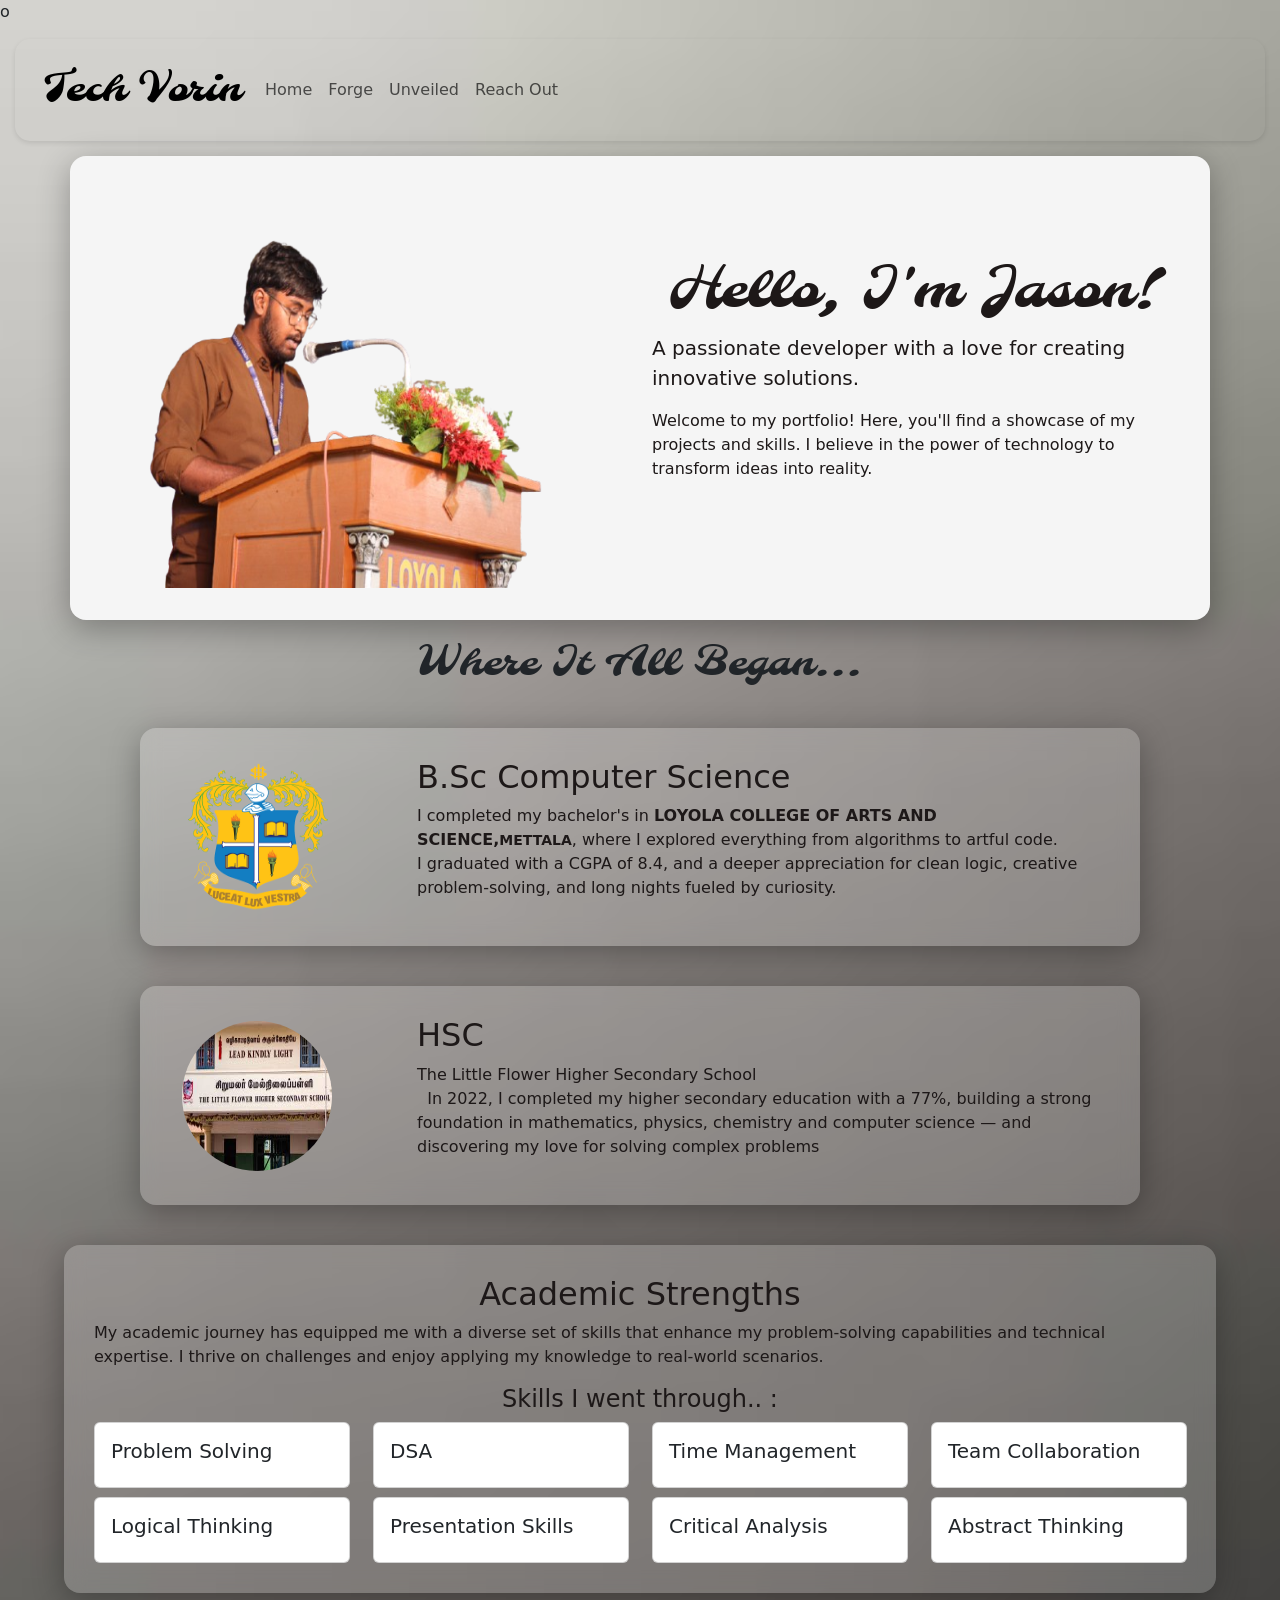
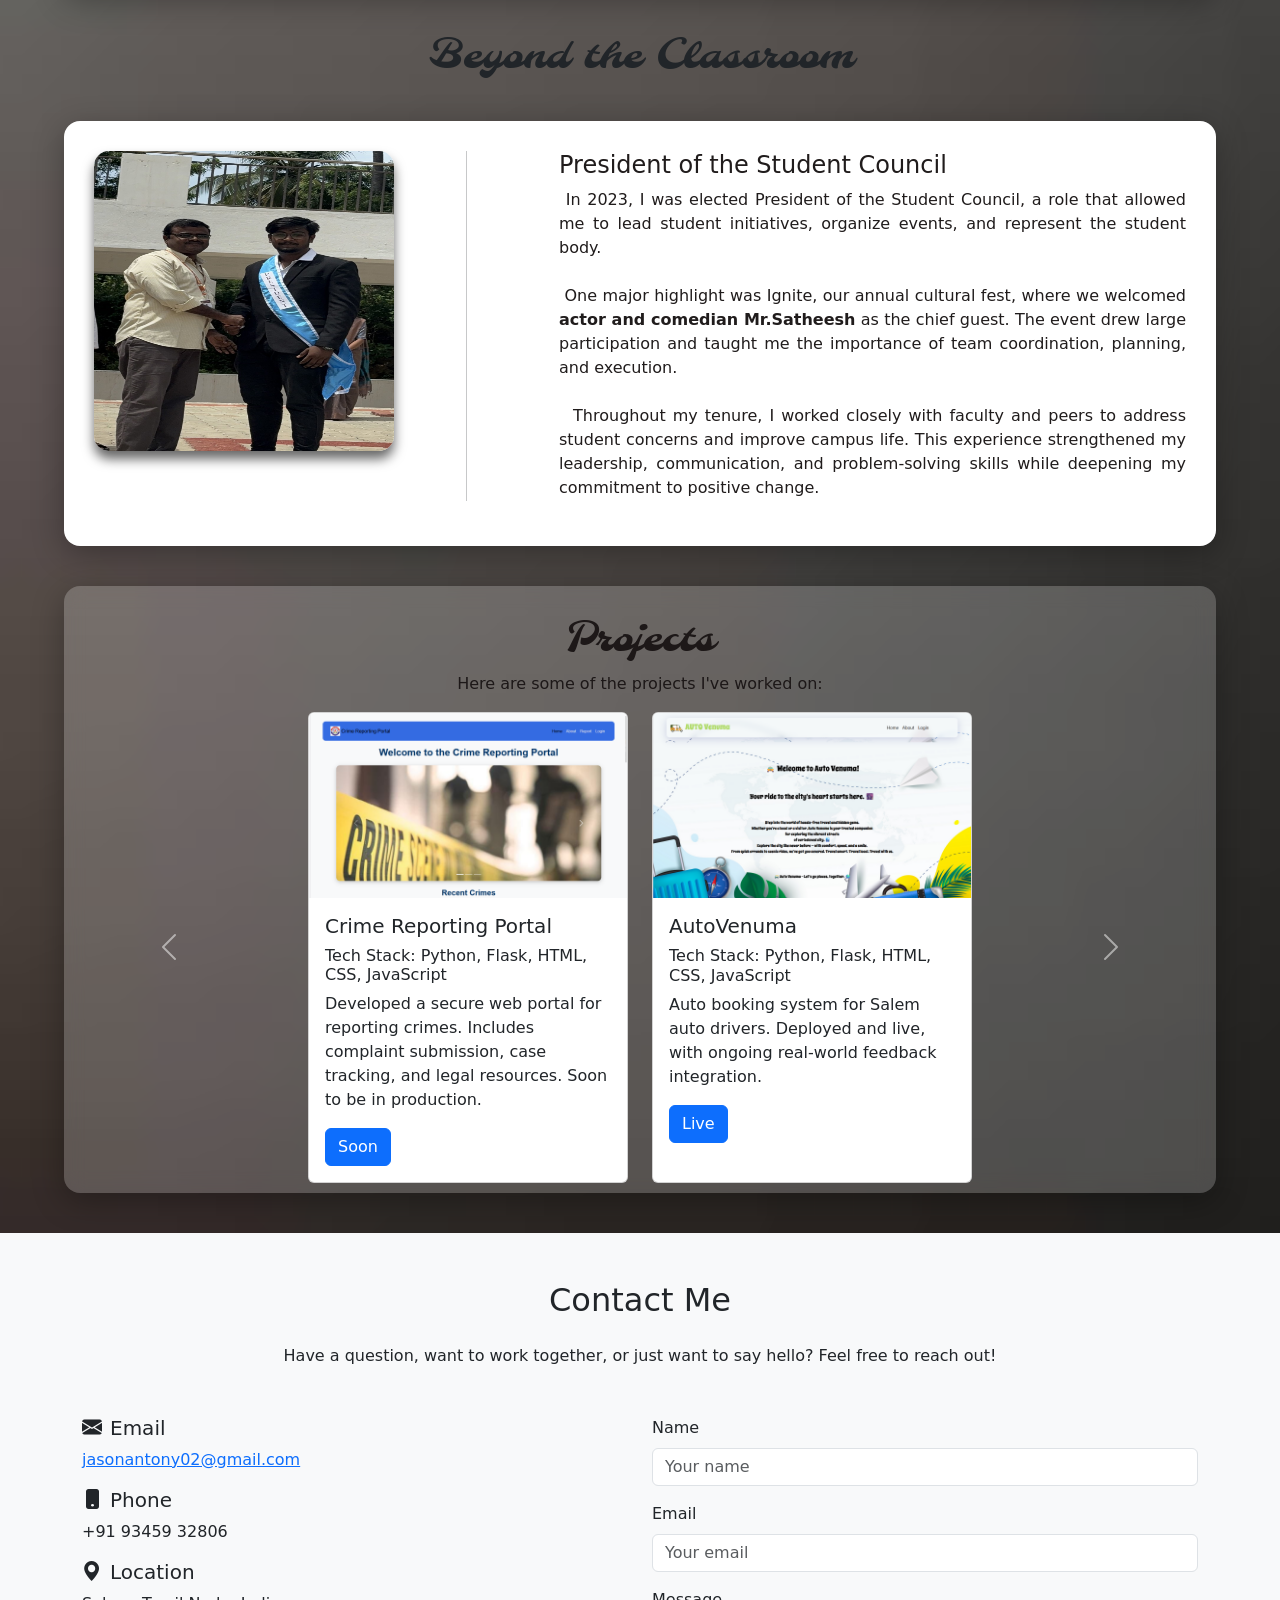
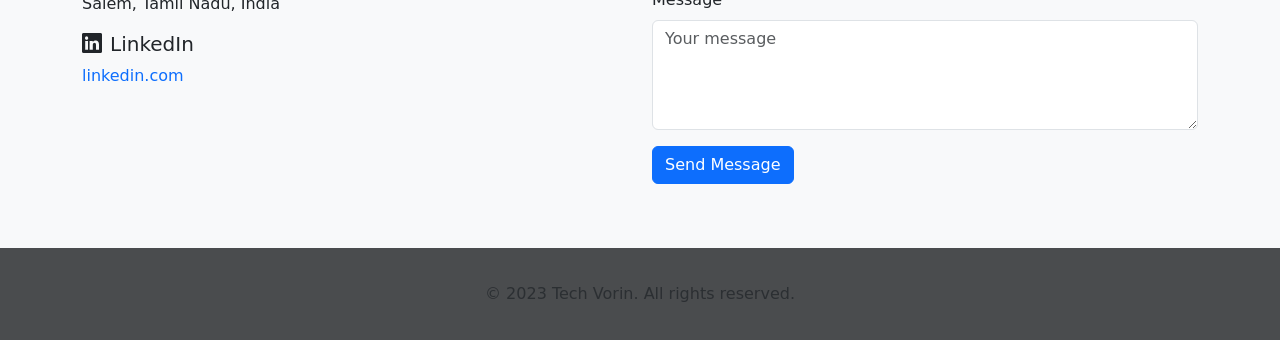
<file: index.html>
o<!DOCTYPE html>
<html lang="en">

<head>
    <meta charset="UTF-8">
    <meta name="viewport" content="width=device-width, initial-scale=1.0">
    <title>Jason's Port</title>
    <link href="https://cdn.jsdelivr.net/npm/bootstrap@5.3.7/dist/css/bootstrap.min.css" rel="stylesheet"
        integrity="sha384-LN+7fdVzj6u52u30Kp6M/trliBMCMKTyK833zpbD+pXdCLuTusPj697FH4R/5mcr" crossorigin="anonymous">
    <link rel="preconnect" href="https://fonts.googleapis.com">
    <link rel="preconnect" href="https://fonts.gstatic.com" crossorigin>
    <link href="https://fonts.googleapis.com/css2?family=Molle&display=swap" rel="stylesheet">
    <link href="https://cdn.jsdelivr.net/npm/bootstrap-icons@1.10.5/font/bootstrap-icons.css" rel="stylesheet">

    <style>
        body {
            background-image: url('bg.jpeg');
            background-size: cover;
            background-position: center;
            background-repeat: no-repeat;
        }


        /* navbar styling */
        .navbar {
            padding: 1rem;
            background-color: transparent;
            margin: 15px;
            border-radius: 15px;
            box-shadow: 0 2px 5px rgba(0, 0, 0, 0.1);
            position: sticky;
        }

        .navbar:hover {
            box-shadow: 0 6px 12px rgba(107, 89, 89, 0.15);
        }

        .navbar-brand {
            font-family: 'Molle', cursive;
            font-size: 2.5rem;
        }

        .nav-link {
            list-style: none;
            float: right;
            gap: 1rem;
            margin: 0;
            padding: 0;

        }

        .nav-link:hover {
            color: #212529 !important;
        }

        .nav-link.active {
            color: #0d6efd !important;
        }

        /* navbar styling ends */

        /* photo section */
        #me {
            background: rgba(255, 255, 255, 0.2);
            /* Transparent white */
            backdrop-filter: blur(10px);
            /* Blur effect */
            -webkit-backdrop-filter: blur(10px);
            /* Safari support */
            border-radius: 16px;
            padding: 2rem;
            color: #1d1818;
            box-shadow: 0 8px 32px rgba(0, 0, 0, 0.3);
        }

        /* Education Section */
        #education {
            background: rgba(255, 255, 255, 0.2);
            /* Transparent white */
            backdrop-filter: blur(10px);
            /* Blur effect */
            -webkit-backdrop-filter: blur(10px);
            /* Safari support */
            box-shadow: 0 8px 32px rgba(0, 0, 0, 0.3);
            border-radius: 16px;
            padding: 30px;
            color: #1d1818;
            width: 90%;
            max-width: 1000px;
            margin: 40px auto;
            /* Center the section horizontally */
            display: flex;
            flex-direction: row;
            align-items: center;
            justify-content: center;
        }


        #education img {
            width: 150px;
            height: 150px;
            border-radius: 50%;
            padding: 0;
        }


        #president {
            background: white;
            /* Transparent white */
            backdrop-filter: blur(10px);
            /* Blur effect */
            -webkit-backdrop-filter: blur(10px);
            /* Safari support */
            box-shadow: 0 8px 32px rgba(0, 0, 0, 0.3);
            border-radius: 16px;
            padding: 30px;
            color: #201c1c;
            width: 90%;
            max-width: 1300px;
            margin: 40px auto;
            justify-content: center;
        }

        #president img {
            width: 300px;
            height: 300px;
            border-radius: 5%;
            margin-bottom: 20px;
            box-shadow: 0 8px 12px rgba(0, 0, 0, 0.6);
        }

        h1 {
            font-size: 2.5rem;
            margin-top: 20px;
            text-align: center;
            font-family: "Molle", cursive;
        }

        h1:hover {
            color: #0d6efd;
            transition: color 0.5s ease-in-out;
        }

        /* skills stylers */
        .academic-skills {

            background: rgba(255, 255, 255, 0.2);
            /* Transparent white */
            backdrop-filter: blur(10px);
            /* Blur effect */
            -webkit-backdrop-filter: blur(10px);
            /* Safari support */
            box-shadow: 0 8px 32px rgba(0, 0, 0, 0.3);
            border-radius: 16px;
            padding: 30px;
            color: #1d1818;
            width: 90%;
            max-width: 1200px;
            margin: 40px auto;
            /* Center the section horizontally */
            display: flex;
            flex-direction: column;
            align-items: center;
            justify-content: center;
        }



        #skills {
            display: flex;
            flex-wrap: wrap;
            justify-content: space-evenly;
            margin-bottom: 9px;
        }

        .card:hover {
            color: #0d6efd;
            transition: color 0.3s ease-in;
            box-shadow: 0 4px 8px rgba(0, 0, 0, 0.1);

        }

        /* project card stylers */
        #project {
            background: rgba(255, 255, 255, 0.2);
            /* Transparent white */
            backdrop-filter: blur(10px);
            /* Blur effect */
            -webkit-backdrop-filter: blur(10px);
            /* Safari support */
            box-shadow: 0 8px 32px rgba(0, 0, 0, 0.3);
            border-radius: 16px;
            padding: 10px;
            margin: 10px;
            color: #1d1818;
            width: 90%;
            max-width: 1200px;
            margin: 40px auto;
        }

        /* footer styling */
        #footer {
            position: relative;
            bottom: 0;
            width: 100%;
            background-color: #4a4c4e;
            padding: 10px 0;
        }

        /* footer styling ends */
    </style>

</head>

<body>
    <!-- navbar -->
    <nav class="navbar navbar-expand-lg fixed-top">
        <div class="container-fluid">
            <a class="navbar-brand" style="font-family: Molle;"> Tech Vorin</a>
            <button class="navbar-toggler" type="button" data-bs-toggle="collapse" data-bs-target="#navbarNav"
                aria-controls="navbarNav" aria-expanded="false" aria-label="Toggle navigation">
                <span class="navbar-toggler-icon"></span>
            </button>
            <div class="collapse navbar-collapse" id="navbarNav">
                <ul class="navbar-nav">
                    <li class="nav-item">
                        <a class="nav-link d-inline-flex focus-ring py-1 px-2 text-decoration-none rounded"
                            aria-current="page" href="#">Home</a>
                    </li>
                    <li class="nav-item">
                        <a class="nav-link d-inline-flex focus-ring py-1 px-2 text-decoration-none rounded"
                            href="#about">Forge</a>
                    </li>
                    <li class="nav-item">
                        <a class="nav-link d-inline-flex focus-ring py-1 px-2 text-decoration-none rounded"
                            href="#project">Unveiled</a>
                    </li>
                    <li class="nav-item">
                        <a class="nav-link d-inline-flex focus-ring py-1 px-2 text-decoration-none rounded"
                            href="#contact">Reach Out</a>
                    </li>
                    
                </ul>
            </div>
        </div>
    </nav>

    <!-- myphoto seciton -->
    <section>
        <div class="container" id="me" style="background-color: whitesmoke;">
            <div class="row">
                <div class="col-lg-6">
                    <img src="mee.png" alt="Jason's Photo" class="img-fluid" style="width: 500px; height: 400px;">
                </div>
                <div class="col-lg-6" style="padding-top: 50px; align-items: center ;">
                    <h1 class="display-4">Hello, I'm Jason!</h1>
                    <p class="lead">A passionate developer with a love for creating innovative solutions.</p>
                    <p>Welcome to my portfolio! Here, you'll find a showcase of my projects and skills. I believe in
                        the power of technology to transform ideas into reality.</p>

                </div>
            </div>
        </div>
    </section>

    <!-- Education Section -->

    <h1>Where It All Began...</h1>
    <section id="about">
        <div class="row" id="education">
            <div class="col-lg-3">
                <img src="lsc.png" alt="lsc logo">
            </div>
            <div class="col-9" style="align-items: center; justify-content: center;">
                <h2>B.Sc Computer Science</h2>
                <p>I completed my bachelor's in <b>LOYOLA COLLEGE OF ARTS AND
                        SCIENCE,<small>METTALA</small></b>,
                    where I explored everything from algorithms to artful
                    code. <br>I graduated with a CGPA of 8.4, and a deeper appreciation for clean logic, creative
                    problem-solving, and long nights fueled by curiosity.</p>
            </div>
        </div>
        <div class="row" id="education">
            <div class="col-lg-3">
                <img src="hsc.jpeg" alt="">
            </div>
            <div class="col-9">
                <h2>HSC</h2>
                <p>The Little Flower Higher Secondary School<br>
                    &nbsp; In 2022, I completed my higher secondary education with a 77%, building a strong foundation
                    in mathematics, physics, chemistry and computer science — and discovering my love for solving
                    complex problems
                </p>
            </div>
        </div>
    </section>

    <!-- skill seciton -->
    <section class="academic-skills">
        <h2>Academic Strengths</h2>
        <p>My academic journey has equipped me with a diverse set of skills that enhance my problem-solving
            capabilities and technical expertise. I thrive on challenges and enjoy applying my knowledge to real-world
            scenarios.</p>

        <h4>Skills I went through.. :</h4>

        <div class="row" id="skills">
            <div class="col-lg-3">
                <div class="card" style="width: 16rem;">
                    <div class="card-body">
                        <h5 class="card-title">Problem Solving</h5>
                    </div>
                </div>


            </div>
            <div class="col-lg-3">
                <div class="card" style="width: 16rem;">
                    <div class="card-body">
                        <h5 class="card-title">DSA</h5>
                    </div>
                </div>
            </div>
            <div class="col-lg-3">
                <div class="card" style="width: 16rem;">
                    <div class="card-body">
                        <h5 class="card-title">Time Management</h5>
                    </div>
                </div>

            </div>
            <div class="col-lg-3">
                <div class="card" style="width: 16rem;">
                    <div class="card-body">
                        <h5 class="card-title">Team Collaboration</h5>

                    </div>
                </div>
            </div>
        </div>
        <!-- second skill sets -->
        <div class="row">
            <div class="col-lg-3">
                <div class="card" style="width: 16rem;">
                    <div class="card-body">
                        <h5 class="card-title">Logical Thinking</h5>
                    </div>
                </div>


            </div>
            <div class="col-lg-3">
                <div class="card" style="width: 16rem;">
                    <div class="card-body">
                        <h5 class="card-title">Presentation Skills</h5>
                    </div>
                </div>
            </div>
            <div class="col-lg-3">
                <div class="card" style="width: 16rem;">
                    <div class="card-body">
                        <h5 class="card-title">Critical Analysis</h5>
                    </div>
                </div>

            </div>
            <div class="col-lg-3">
                <div class="card" style="width: 16rem;">
                    <div class="card-body">
                        <h5 class="card-title">Abstract Thinking</h5>

                    </div>
                </div>
            </div>
        </div>
    </section>

    <!-- President post -->
    <h1>Beyond the Classroom</h1>
    <section>
        <div class="container" id="president">
            <div class="row">
                <div class="col-lg-4">
                    <img src="Pres_photo.JPG" alt="president photo" class="img-fluid">
                </div>

                <div class="col-1">
                    <div class="d-flex" style="height: 350px; color: #212529; font-size: larger;">
                        <div class="vr"></div>
                    </div>
                </div>


                <div class="col-lg-7" style="text-align: justify;">
                    <h4>President of the Student Council</h4>
                    <p>&nbsp;In 2023, I was elected President of the Student Council,
                        a
                        role that allowed me to lead
                        student
                        initiatives, organize events, and represent the student body.
                        <br><br>
                        &nbsp;One major highlight was Ignite, our annual cultural fest, where we welcomed <b>actor and
                            comedian Mr.Satheesh</b> as the chief guest. The event drew large participation and taught
                        me
                        the importance of
                        team coordination, planning, and execution.
                        <br>
                        <br>

                        &nbsp;
                        Throughout my tenure, I worked closely with faculty and peers to address student concerns and
                        improve campus life. This experience strengthened my leadership, communication, and
                        problem-solving skills while deepening my commitment to positive change.
                    </p>
                </div>

            </div>
        </div>
    </section>

    <!-- projects section -->
    <section id="project">
        <div class="container">
            <h1 class="text-center">Projects</h1>
            <p class="text-center">Here are some of the projects I've worked on:</p>

            <div id="projectCarousel" class="carousel slide" data-bs-ride="carousel">
                <div class="carousel-inner">

                    <!-- Slide 1 -->
                    <div class="carousel-item active">
                        <div class="d-flex justify-content-center gap-4">
                            <div class="card" style="width: 20rem;">
                                <img src="crime.png" class="card-img-top" alt="...">
                                <div class="card-body text-justify">
                                    <h5 class="card-title">Crime Reporting Portal</h5>
                                    <h6>Tech Stack: Python, Flask, HTML, CSS, JavaScript</h6>
                                    <p class="card-text">Developed a secure web portal for reporting crimes. Includes
                                        complaint submission, case tracking, and legal resources. Soon to be in
                                        production.</p>
                                    <a href="#" class="btn btn-primary">Soon</a>
                                </div>
                            </div>

                            <div class="card" style="width: 20rem;">
                                <img src="auto.png" class="card-img-top" alt="...">
                                <div class="card-body text-justify">
                                    <h5 class="card-title">AutoVenuma</h5>
                                    <h6>Tech Stack: Python, Flask, HTML, CSS, JavaScript</h6>
                                    <p class="card-text">Auto booking system for Salem auto drivers. Deployed and live,
                                        with ongoing real-world feedback integration.</p>
                                    <a href="https://autovenuma.onrender.com/" target="_blank"
                                        class="btn btn-primary">Live</a>
                                </div>
                            </div>
                        </div>
                    </div>

                    <!-- Slide 2 -->
                    <div class="carousel-item">
                        <div class="d-flex justify-content-center gap-4">
                            <div class="card" style="width: 20rem;">
                                <img src="cab.png" class="card-img-top" alt="...">
                                <div class="card-body text-justify">
                                    <h5 class="card-title">Cab Booking Terminal App</h5>
                                    <h6>Tech Stack: Python</h6>
                                    <p class="card-text">Terminal-based simulation of cab services with fare
                                        calculation, cab selection, and booking flow.</p>
                                    <a href="#" class="btn btn-primary">View Code</a>
                                </div>
                            </div>

                            <div class="card" style="width: 20rem;">
                                <img src="inventory.png" class="card-img-top" alt="...">
                                <div class="card-body text-justify">
                                    <h5 class="card-title">Inventory Management System</h5>
                                    <h6>Tech Stack: Python, Tkinter</h6>
                                    <p class="card-text">Desktop app to manage inventory, billing, and stock for small
                                        businesses. Built as an academic showcase.</p>
                                    <a href="#" class="btn btn-primary">View Demo</a>
                                </div>
                            </div>
                        </div>
                    </div>

                </div>

                <!-- Carousel Controls -->
                <button class="carousel-control-prev" type="button" data-bs-target="#projectCarousel"
                    data-bs-slide="prev">
                    <span class="carousel-control-prev-icon"></span>
                </button>
                <button class="carousel-control-next" type="button" data-bs-target="#projectCarousel"
                    data-bs-slide="next">
                    <span class="carousel-control-next-icon"></span>
                </button>
            </div>
        </div>
    </section>

    <!-- contact section -->
    <section id="contact" class="py-5 bg-light">
        <div class="container">
            <h2 class="text-center mb-4">Contact Me</h2>
            <p class="text-center mb-5">Have a question, want to work together, or just want to say hello? Feel free to
                reach out!</p>

            <div class="row">
                <div class="col-md-6 mb-4">
                    <h5><i class="bi bi-envelope-fill me-2"></i>Email</h5>
                    <p><a href="mailto:your.email@example.com">jasonantony02@gmail.com</a></p>

                    <h5><i class="bi bi-phone-fill me-2"></i>Phone</h5>
                    <p>+91 93459 32806</p>

                    <h5><i class="bi bi-geo-alt-fill me-2"></i>Location</h5>
                    <p>Salem, Tamil Nadu, India</p>

                    <h5><i class="bi bi-linkedin me-2"></i>LinkedIn</h5>
                    <p><a href="https://www.linkedin.com/in/jasonanto007/" target="_blank"
                            style="text-decoration: none;">linkedin.com</a>
                    </p>
                </div>

                <!-- Contact Form -->
                <div class="col-md-6">
                    <form action="https://formspree.io/f/xzzvrqod" method="POST" id="contact-form">
                        <div class="mb-3">
                            <label for="name" class="form-label">Name</label>
                            <input type="text" class="form-control" id="name" name="name" placeholder="Your name"
                                required>
                        </div>
                        <div class="mb-3">
                            <label for="email" class="form-label">Email</label>
                            <input type="email" class="form-control" id="email" name="email" placeholder="Your email"
                                required>
                        </div>
                        <div class="mb-3">
                            <label for="message" class="form-label">Message</label>
                            <textarea class="form-control" id="message" name="message" rows="4"
                                placeholder="Your message" required></textarea>
                        </div>
                        <button type="submit" class="btn btn-primary">Send Message</button>
                    </form>
                </div>

            </div>
        </div>
    </section>



    <!-- footer -->
    <div class=" container-fluid" id="footer">
        <footer class="text-center text-lg-start  text-muted">
            <div class="text-center p-4">
                © 2023 Tech Vorin. All rights reserved.
            </div>
        </footer>
    </div>




    <script src="https://cdn.jsdelivr.net/npm/bootstrap@5.3.7/dist/js/bootstrap.bundle.min.js"
        integrity="sha384-ndDqU0Gzau9qJ1lfW4pNLlhNTkCfHzAVBReH9diLvGRem5+R9g2FzA8ZGN954O5Q"
        crossorigin="anonymous"></script>


    <script>
        document.getElementById("contact-form").addEventListener("submit", function (e) {
            e.preventDefault(); // Prevent default submission for manual handling

            const form = e.target;

            fetch(form.action, {
                method: "POST",
                body: new FormData(form),
                headers: {
                    'Accept': 'application/json'
                }
            }).then(response => {
                if (response.ok) {
                    alert("Thanks! Your message has been sent.");
                    form.reset(); // ✅ Reset the form
                } else {
                    alert("Oops! Something went wrong.");
                }
            }).catch(error => {
                alert("Oops! There was a problem submitting your form.");
            });
        });
    </script>

</body>

</html>
</file>
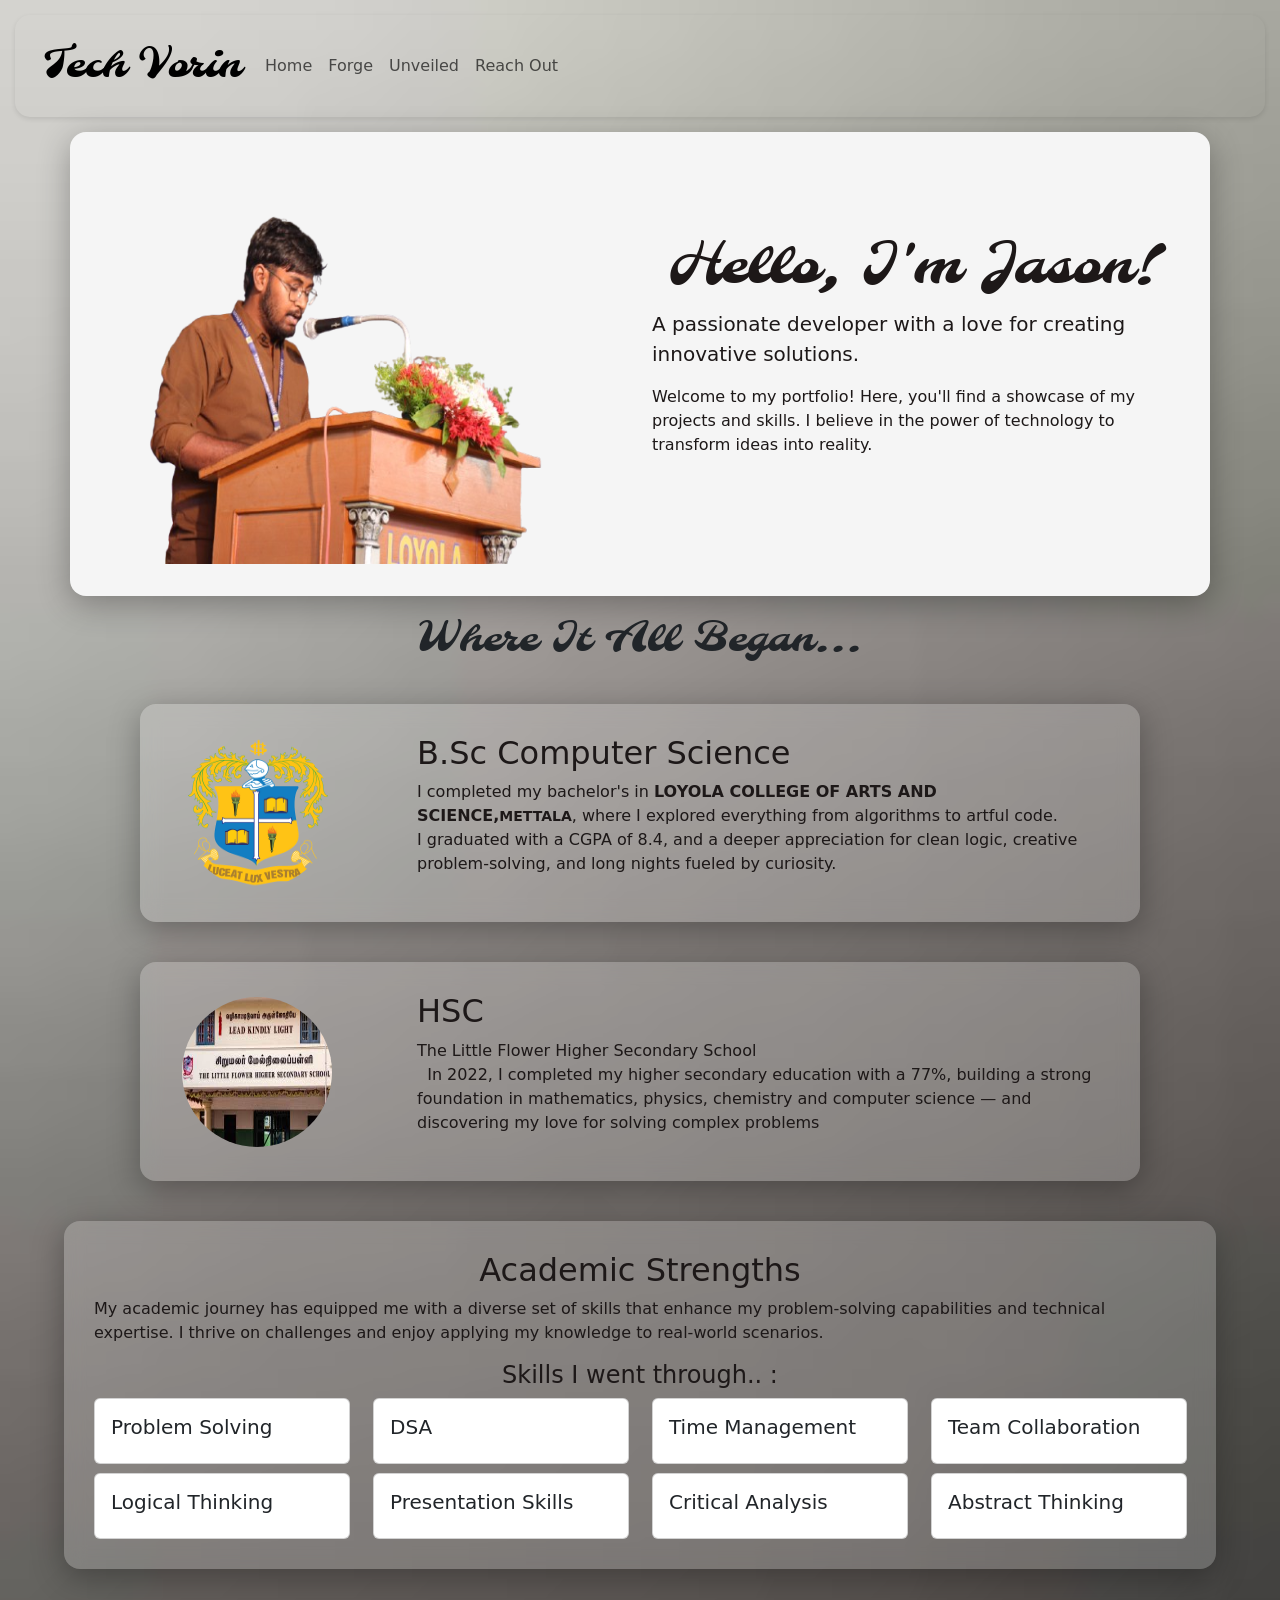
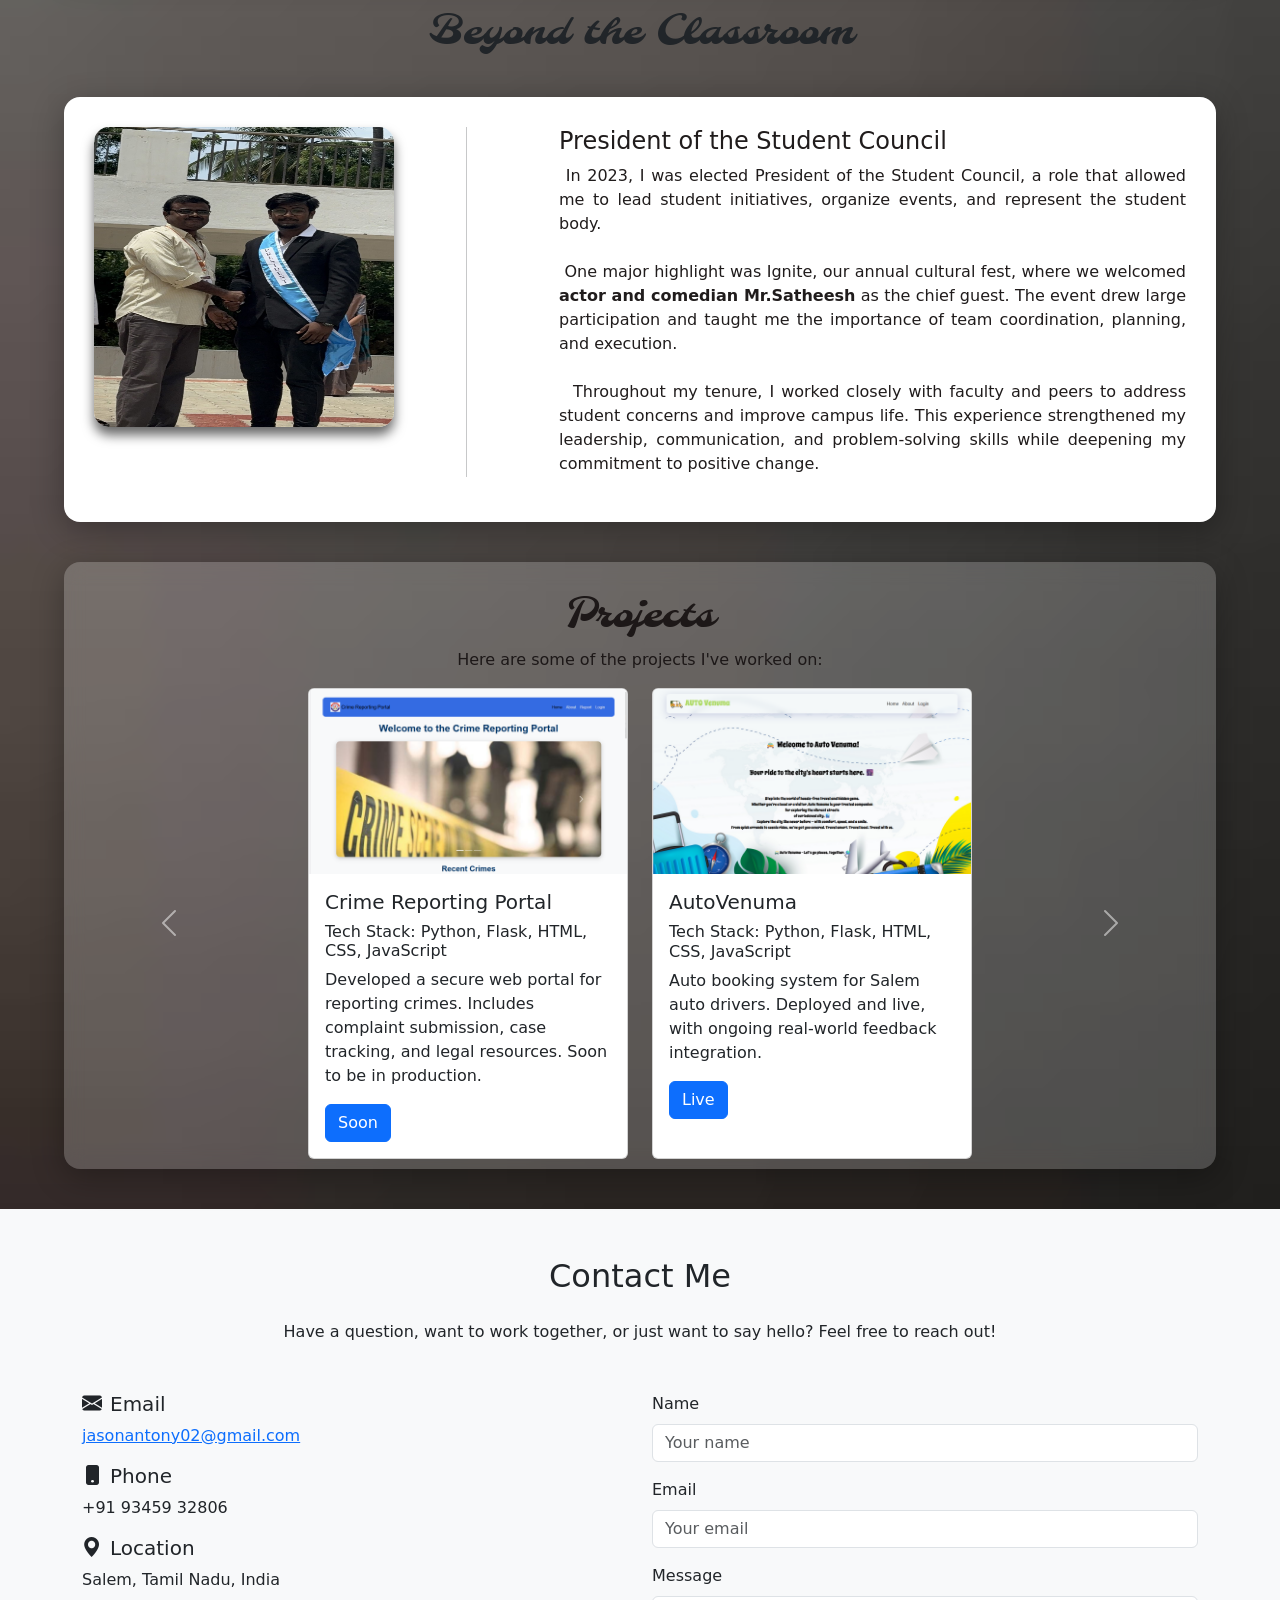
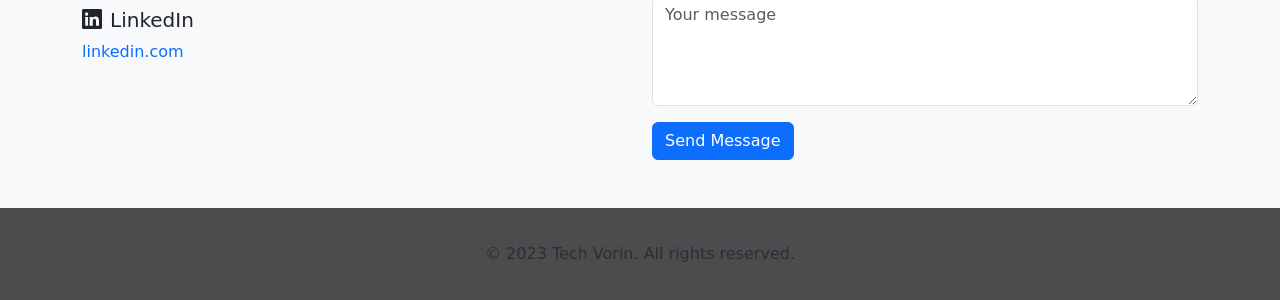
<file: base.html>
<!DOCTYPE html>
<html lang="en">

<head>
    <meta charset="UTF-8">
    <meta name="viewport" content="width=device-width, initial-scale=1.0">
    <title>Jason's Port</title>
    <link href="https://cdn.jsdelivr.net/npm/bootstrap@5.3.7/dist/css/bootstrap.min.css" rel="stylesheet"
        integrity="sha384-LN+7fdVzj6u52u30Kp6M/trliBMCMKTyK833zpbD+pXdCLuTusPj697FH4R/5mcr" crossorigin="anonymous">
    <link rel="preconnect" href="https://fonts.googleapis.com">
    <link rel="preconnect" href="https://fonts.gstatic.com" crossorigin>
    <link href="https://fonts.googleapis.com/css2?family=Molle&display=swap" rel="stylesheet">
    <link href="https://cdn.jsdelivr.net/npm/bootstrap-icons@1.10.5/font/bootstrap-icons.css" rel="stylesheet">

    <style>
        body {
            background-image: url('bg.jpeg');
            background-size: cover;
            background-position: center;
            background-repeat: no-repeat;
        }


        /* navbar styling */
        .navbar {
            padding: 1rem;
            background-color: transparent;
            margin: 15px;
            border-radius: 15px;
            box-shadow: 0 2px 5px rgba(0, 0, 0, 0.1);
            position: sticky;
        }

        .navbar:hover {
            box-shadow: 0 6px 12px rgba(107, 89, 89, 0.15);
        }

        .navbar-brand {
            font-family: 'Molle', cursive;
            font-size: 2.5rem;
        }

        .nav-link {
            list-style: none;
            float: right;
            gap: 1rem;
            margin: 0;
            padding: 0;

        }

        .nav-link:hover {
            color: #212529 !important;
        }

        .nav-link.active {
            color: #0d6efd !important;
        }

        /* navbar styling ends */

        /* photo section */
        #me {
            background: rgba(255, 255, 255, 0.2);
            /* Transparent white */
            backdrop-filter: blur(10px);
            /* Blur effect */
            -webkit-backdrop-filter: blur(10px);
            /* Safari support */
            border-radius: 16px;
            padding: 2rem;
            color: #1d1818;
            box-shadow: 0 8px 32px rgba(0, 0, 0, 0.3);
        }

        /* Education Section */
        #education {
            background: rgba(255, 255, 255, 0.2);
            /* Transparent white */
            backdrop-filter: blur(10px);
            /* Blur effect */
            -webkit-backdrop-filter: blur(10px);
            /* Safari support */
            box-shadow: 0 8px 32px rgba(0, 0, 0, 0.3);
            border-radius: 16px;
            padding: 30px;
            color: #1d1818;
            width: 90%;
            max-width: 1000px;
            margin: 40px auto;
            /* Center the section horizontally */
            display: flex;
            flex-direction: row;
            align-items: center;
            justify-content: center;
        }


        #education img {
            width: 150px;
            height: 150px;
            border-radius: 50%;
            padding: 0;
        }


        #president {
            background: white;
            /* Transparent white */
            backdrop-filter: blur(10px);
            /* Blur effect */
            -webkit-backdrop-filter: blur(10px);
            /* Safari support */
            box-shadow: 0 8px 32px rgba(0, 0, 0, 0.3);
            border-radius: 16px;
            padding: 30px;
            color: #201c1c;
            width: 90%;
            max-width: 1300px;
            margin: 40px auto;
            justify-content: center;
        }

        #president img {
            width: 300px;
            height: 300px;
            border-radius: 5%;
            margin-bottom: 20px;
            box-shadow: 0 8px 12px rgba(0, 0, 0, 0.6);
        }

        h1 {
            font-size: 2.5rem;
            margin-top: 20px;
            text-align: center;
            font-family: "Molle", cursive;
        }

        h1:hover {
            color: #0d6efd;
            transition: color 0.5s ease-in-out;
        }

        /* skills stylers */
        .academic-skills {

            background: rgba(255, 255, 255, 0.2);
            /* Transparent white */
            backdrop-filter: blur(10px);
            /* Blur effect */
            -webkit-backdrop-filter: blur(10px);
            /* Safari support */
            box-shadow: 0 8px 32px rgba(0, 0, 0, 0.3);
            border-radius: 16px;
            padding: 30px;
            color: #1d1818;
            width: 90%;
            max-width: 1200px;
            margin: 40px auto;
            /* Center the section horizontally */
            display: flex;
            flex-direction: column;
            align-items: center;
            justify-content: center;
        }



        #skills {
            display: flex;
            flex-wrap: wrap;
            justify-content: space-evenly;
            margin-bottom: 9px;
        }

        .card:hover {
            color: #0d6efd;
            transition: color 0.3s ease-in;
            box-shadow: 0 4px 8px rgba(0, 0, 0, 0.1);

        }

        /* project card stylers */
        #project {
            background: rgba(255, 255, 255, 0.2);
            /* Transparent white */
            backdrop-filter: blur(10px);
            /* Blur effect */
            -webkit-backdrop-filter: blur(10px);
            /* Safari support */
            box-shadow: 0 8px 32px rgba(0, 0, 0, 0.3);
            border-radius: 16px;
            padding: 10px;
            margin: 10px;
            color: #1d1818;
            width: 90%;
            max-width: 1200px;
            margin: 40px auto;
        }

        /* footer styling */
        #footer {
            position: relative;
            bottom: 0;
            width: 100%;
            background-color: #4a4c4e;
            padding: 10px 0;
        }

        /* footer styling ends */
    </style>

</head>

<body>
    <!-- navbar -->
    <nav class="navbar navbar-expand-lg fixed-top">
        <div class="container-fluid">
            <a class="navbar-brand" style="font-family: Molle;"> Tech Vorin</a>
            <button class="navbar-toggler" type="button" data-bs-toggle="collapse" data-bs-target="#navbarNav"
                aria-controls="navbarNav" aria-expanded="false" aria-label="Toggle navigation">
                <span class="navbar-toggler-icon"></span>
            </button>
            <div class="collapse navbar-collapse" id="navbarNav">
                <ul class="navbar-nav">
                    <li class="nav-item">
                        <a class="nav-link d-inline-flex focus-ring py-1 px-2 text-decoration-none rounded"
                            aria-current="page" href="#">Home</a>
                    </li>
                    <li class="nav-item">
                        <a class="nav-link d-inline-flex focus-ring py-1 px-2 text-decoration-none rounded"
                            href="#about">Forge</a>
                    </li>
                    <li class="nav-item">
                        <a class="nav-link d-inline-flex focus-ring py-1 px-2 text-decoration-none rounded"
                            href="#project">Unveiled</a>
                    </li>
                    <li class="nav-item">
                        <a class="nav-link d-inline-flex focus-ring py-1 px-2 text-decoration-none rounded"
                            href="#contact">Reach Out</a>
                    </li>
                </ul>
            </div>
        </div>
    </nav>

    <!-- myphoto seciton -->
    <section>
        <div class="container" id="me" style="background-color: whitesmoke;">
            <div class="row">
                <div class="col-lg-6">
                    <img src="mee.png" alt="Jason's Photo" class="img-fluid" style="width: 500px; height: 400px;">
                </div>
                <div class="col-lg-6" style="padding-top: 50px; align-items: center ;">
                    <h1 class="display-4">Hello, I'm Jason!</h1>
                    <p class="lead">A passionate developer with a love for creating innovative solutions.</p>
                    <p>Welcome to my portfolio! Here, you'll find a showcase of my projects and skills. I believe in
                        the power of technology to transform ideas into reality.</p>

                </div>
            </div>
        </div>
    </section>

    <!-- Education Section -->

    <h1>Where It All Began...</h1>
    <section id="about">
        <div class="row" id="education">
            <div class="col-lg-3">
                <img src="lsc.png" alt="lsc logo">
            </div>
            <div class="col-9" style="align-items: center; justify-content: center;">
                <h2>B.Sc Computer Science</h2>
                <p>I completed my bachelor's in <b>LOYOLA COLLEGE OF ARTS AND
                        SCIENCE,<small>METTALA</small></b>,
                    where I explored everything from algorithms to artful
                    code. <br>I graduated with a CGPA of 8.4, and a deeper appreciation for clean logic, creative
                    problem-solving, and long nights fueled by curiosity.</p>
            </div>
        </div>
        <div class="row" id="education">
            <div class="col-lg-3">
                <img src="hsc.jpeg" alt="">
            </div>
            <div class="col-9">
                <h2>HSC</h2>
                <p>The Little Flower Higher Secondary School<br>
                    &nbsp; In 2022, I completed my higher secondary education with a 77%, building a strong foundation
                    in mathematics, physics, chemistry and computer science — and discovering my love for solving
                    complex problems
                </p>
            </div>
        </div>
    </section>

    <!-- skill seciton -->
    <section class="academic-skills">
        <h2>Academic Strengths</h2>
        <p>My academic journey has equipped me with a diverse set of skills that enhance my problem-solving
            capabilities and technical expertise. I thrive on challenges and enjoy applying my knowledge to real-world
            scenarios.</p>

        <h4>Skills I went through.. :</h4>

        <div class="row" id="skills">
            <div class="col-lg-3">
                <div class="card" style="width: 16rem;">
                    <div class="card-body">
                        <h5 class="card-title">Problem Solving</h5>
                    </div>
                </div>


            </div>
            <div class="col-lg-3">
                <div class="card" style="width: 16rem;">
                    <div class="card-body">
                        <h5 class="card-title">DSA</h5>
                    </div>
                </div>
            </div>
            <div class="col-lg-3">
                <div class="card" style="width: 16rem;">
                    <div class="card-body">
                        <h5 class="card-title">Time Management</h5>
                    </div>
                </div>

            </div>
            <div class="col-lg-3">
                <div class="card" style="width: 16rem;">
                    <div class="card-body">
                        <h5 class="card-title">Team Collaboration</h5>

                    </div>
                </div>
            </div>
        </div>
        <!-- second skill sets -->
        <div class="row">
            <div class="col-lg-3">
                <div class="card" style="width: 16rem;">
                    <div class="card-body">
                        <h5 class="card-title">Logical Thinking</h5>
                    </div>
                </div>


            </div>
            <div class="col-lg-3">
                <div class="card" style="width: 16rem;">
                    <div class="card-body">
                        <h5 class="card-title">Presentation Skills</h5>
                    </div>
                </div>
            </div>
            <div class="col-lg-3">
                <div class="card" style="width: 16rem;">
                    <div class="card-body">
                        <h5 class="card-title">Critical Analysis</h5>
                    </div>
                </div>

            </div>
            <div class="col-lg-3">
                <div class="card" style="width: 16rem;">
                    <div class="card-body">
                        <h5 class="card-title">Abstract Thinking</h5>

                    </div>
                </div>
            </div>
        </div>
    </section>

    <!-- President post -->
    <h1>Beyond the Classroom</h1>
    <section>
        <div class="container" id="president">
            <div class="row">
                <div class="col-lg-4">
                    <img src="Pres_photo.JPG" alt="president photo" class="img-fluid">
                </div>

                <div class="col-1">
                    <div class="d-flex" style="height: 350px; color: #212529; font-size: larger;">
                        <div class="vr"></div>
                    </div>
                </div>


                <div class="col-lg-7" style="text-align: justify;">
                    <h4>President of the Student Council</h4>
                    <p>&nbsp;In 2023, I was elected President of the Student Council,
                        a
                        role that allowed me to lead
                        student
                        initiatives, organize events, and represent the student body.
                        <br><br>
                        &nbsp;One major highlight was Ignite, our annual cultural fest, where we welcomed <b>actor and
                            comedian Mr.Satheesh</b> as the chief guest. The event drew large participation and taught
                        me
                        the importance of
                        team coordination, planning, and execution.
                        <br>
                        <br>

                        &nbsp;
                        Throughout my tenure, I worked closely with faculty and peers to address student concerns and
                        improve campus life. This experience strengthened my leadership, communication, and
                        problem-solving skills while deepening my commitment to positive change.
                    </p>
                </div>

            </div>
        </div>
    </section>

    <!-- projects section -->
    <section id="project">
        <div class="container">
            <h1 class="text-center">Projects</h1>
            <p class="text-center">Here are some of the projects I've worked on:</p>

            <div id="projectCarousel" class="carousel slide" data-bs-ride="carousel">
                <div class="carousel-inner">

                    <!-- Slide 1 -->
                    <div class="carousel-item active">
                        <div class="d-flex justify-content-center gap-4">
                            <div class="card" style="width: 20rem;">
                                <img src="crime.png" class="card-img-top" alt="...">
                                <div class="card-body text-justify">
                                    <h5 class="card-title">Crime Reporting Portal</h5>
                                    <h6>Tech Stack: Python, Flask, HTML, CSS, JavaScript</h6>
                                    <p class="card-text">Developed a secure web portal for reporting crimes. Includes
                                        complaint submission, case tracking, and legal resources. Soon to be in
                                        production.</p>
                                    <a href="#" class="btn btn-primary">Soon</a>
                                </div>
                            </div>

                            <div class="card" style="width: 20rem;">
                                <img src="auto.png" class="card-img-top" alt="...">
                                <div class="card-body text-justify">
                                    <h5 class="card-title">AutoVenuma</h5>
                                    <h6>Tech Stack: Python, Flask, HTML, CSS, JavaScript</h6>
                                    <p class="card-text">Auto booking system for Salem auto drivers. Deployed and live,
                                        with ongoing real-world feedback integration.</p>
                                    <a href="https://autovenuma.onrender.com/" target="_blank"
                                        class="btn btn-primary">Live</a>
                                </div>
                            </div>
                        </div>
                    </div>

                    <!-- Slide 2 -->
                    <div class="carousel-item">
                        <div class="d-flex justify-content-center gap-4">
                            <div class="card" style="width: 20rem;">
                                <img src="cab.png" class="card-img-top" alt="...">
                                <div class="card-body text-justify">
                                    <h5 class="card-title">Cab Booking Terminal App</h5>
                                    <h6>Tech Stack: Python</h6>
                                    <p class="card-text">Terminal-based simulation of cab services with fare
                                        calculation, cab selection, and booking flow.</p>
                                    <a href="#" class="btn btn-primary">View Code</a>
                                </div>
                            </div>

                            <div class="card" style="width: 20rem;">
                                <img src="inventory.png" class="card-img-top" alt="...">
                                <div class="card-body text-justify">
                                    <h5 class="card-title">Inventory Management System</h5>
                                    <h6>Tech Stack: Python, Tkinter</h6>
                                    <p class="card-text">Desktop app to manage inventory, billing, and stock for small
                                        businesses. Built as an academic showcase.</p>
                                    <a href="#" class="btn btn-primary">View Demo</a>
                                </div>
                            </div>
                        </div>
                    </div>

                </div>

                <!-- Carousel Controls -->
                <button class="carousel-control-prev" type="button" data-bs-target="#projectCarousel"
                    data-bs-slide="prev">
                    <span class="carousel-control-prev-icon"></span>
                </button>
                <button class="carousel-control-next" type="button" data-bs-target="#projectCarousel"
                    data-bs-slide="next">
                    <span class="carousel-control-next-icon"></span>
                </button>
            </div>
        </div>
    </section>

    <!-- contact section -->
    <section id="contact" class="py-5 bg-light">
        <div class="container">
            <h2 class="text-center mb-4">Contact Me</h2>
            <p class="text-center mb-5">Have a question, want to work together, or just want to say hello? Feel free to
                reach out!</p>

            <div class="row">
                <div class="col-md-6 mb-4">
                    <h5><i class="bi bi-envelope-fill me-2"></i>Email</h5>
                    <p><a href="mailto:your.email@example.com">jasonantony02@gmail.com</a></p>

                    <h5><i class="bi bi-phone-fill me-2"></i>Phone</h5>
                    <p>+91 93459 32806</p>

                    <h5><i class="bi bi-geo-alt-fill me-2"></i>Location</h5>
                    <p>Salem, Tamil Nadu, India</p>

                    <h5><i class="bi bi-linkedin me-2"></i>LinkedIn</h5>
                    <p><a href="https://www.linkedin.com/in/jasonanto007/" target="_blank"
                            style="text-decoration: none;">linkedin.com</a>
                    </p>
                </div>

                <!-- Contact Form -->
                <div class="col-md-6">
                    <form action="https://formspree.io/f/xzzvrqod" method="POST" id="contact-form">
                        <div class="mb-3">
                            <label for="name" class="form-label">Name</label>
                            <input type="text" class="form-control" id="name" name="name" placeholder="Your name"
                                required>
                        </div>
                        <div class="mb-3">
                            <label for="email" class="form-label">Email</label>
                            <input type="email" class="form-control" id="email" name="email" placeholder="Your email"
                                required>
                        </div>
                        <div class="mb-3">
                            <label for="message" class="form-label">Message</label>
                            <textarea class="form-control" id="message" name="message" rows="4"
                                placeholder="Your message" required></textarea>
                        </div>
                        <button type="submit" class="btn btn-primary">Send Message</button>
                    </form>
                </div>

            </div>
        </div>
    </section>



    <!-- footer -->
    <div class=" container-fluid" id="footer">
        <footer class="text-center text-lg-start  text-muted">
            <div class="text-center p-4">
                © 2023 Tech Vorin. All rights reserved.
            </div>
        </footer>
    </div>




    <script src="https://cdn.jsdelivr.net/npm/bootstrap@5.3.7/dist/js/bootstrap.bundle.min.js"
        integrity="sha384-ndDqU0Gzau9qJ1lfW4pNLlhNTkCfHzAVBReH9diLvGRem5+R9g2FzA8ZGN954O5Q"
        crossorigin="anonymous"></script>


    <script>
        document.getElementById("contact-form").addEventListener("submit", function (e) {
            e.preventDefault(); // Prevent default submission for manual handling

            const form = e.target;

            fetch(form.action, {
                method: "POST",
                body: new FormData(form),
                headers: {
                    'Accept': 'application/json'
                }
            }).then(response => {
                if (response.ok) {
                    alert("Thanks! Your message has been sent.");
                    form.reset(); // ✅ Reset the form
                } else {
                    alert("Oops! Something went wrong.");
                }
            }).catch(error => {
                alert("Oops! There was a problem submitting your form.");
            });
        });
    </script>

</body>

</html>
</file>
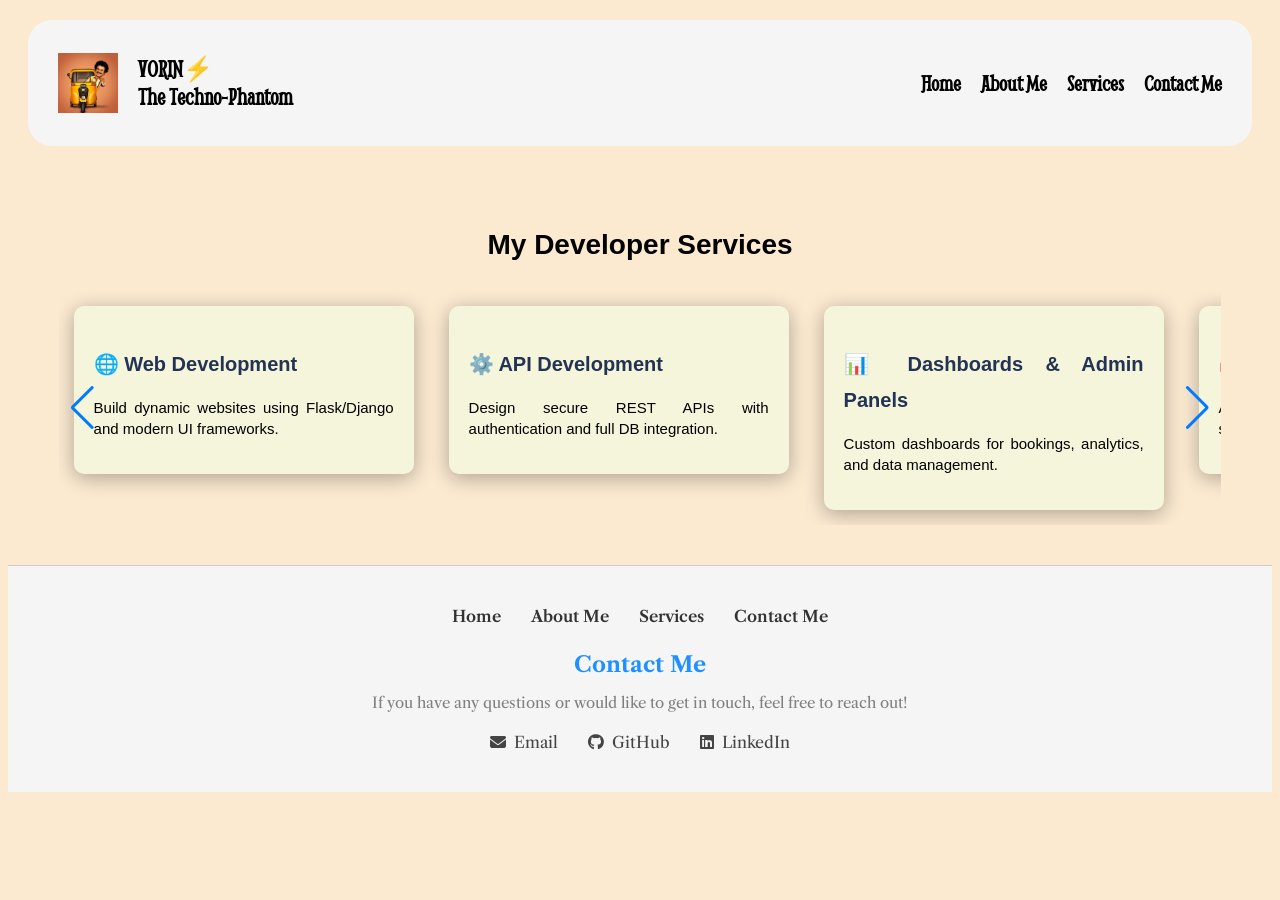
<file: service.html>
<!DOCTYPE html>
<html lang="en">

<head>
    <meta charset="UTF-8">
    <meta name="viewport" content="width=device-width, initial-scale=1.0">
    <title>Jason's Port</title>
    <link rel="stylesheet" href="style.css">
    <link rel="preconnect" href="https://fonts.googleapis.com">
    <link rel="preconnect" href="https://fonts.gstatic.com" crossorigin>
    <link
        href="https://fonts.googleapis.com/css2?family=Kavivanar&family=Libre+Caslon+Text:ital,wght@0,400;0,700;1,400&family=Reenie+Beanie&family=Smythe&display=swap"
        rel="stylesheet">
    <!-- Swiper CSS -->
    <link rel="stylesheet" href="https://cdn.jsdelivr.net/npm/swiper@11/swiper-bundle.min.css" />
    <link rel="stylesheet" href="https://cdnjs.cloudflare.com/ajax/libs/font-awesome/6.4.0/css/all.min.css">


</head>

<div>
    <header>
        <div class="container-navbar">
            <img src="a.jpg" alt="Logo">
            <h2><a href="#vorin" style="text-decoration: none; color: black;">VORIN⚡ <br> The Techno-Phantom</a></h2>
            <nav>
                <ul>
                    <li><a href="index.html">Home</a></li>
                    <li><a href="index.html">About Me</a></li>
                    <li><a href="service.html">Services</a></li>
                    <li><a href="#" onclick="openForm()">Contact Me</a></li>
                </ul>
            </nav>
        </div>
    </header>

    <div id="contactFormModal"
        style="display:none; position:fixed; top:0; left:0; width:100%; height:100%; background-color:rgba(0,0,0,0.5); z-index:999; overflow:auto;">
        <div
            style="background:white; max-width:500px; margin:80px auto; padding:30px; border-radius:10px; position:relative; font-family: 'Libre Caslon Text', serif; max-height:90vh; overflow-y:auto;">
            <span onclick="closeForm()"
                style="position:absolute; top:10px; right:15px; cursor:pointer; font-size:20px;">&times;</span>
            <h2 style="text-align:center;">Book My Services</h2>
            <form action="https://formsubmit.co/jasonantony02@gmail.com" method="POST">
                <input type="hidden" name="_template" value="box">
                <input type="hidden" name="_autoresponse"
                    value="Thank you for contacting Jason! I will respond shortly.">
                <input type="hidden" name="_captcha" value="false">

                <label>Your Name:</label>
                <input type="text" name="Name" required
                    style="width:100%; padding:10px; margin:10px 0; border:1px solid #ccc; border-radius:5px;">

                <label>Company Name:</label>
                <input type="text" name="Company"
                    style="width:100%; padding:10px; margin:10px 0; border:1px solid #ccc; border-radius:5px;">

                <label>Contact Number:</label>
                <input type="text" name="Contact Number" required
                    style="width:100%; padding:10px; margin:10px 0; border:1px solid #ccc; border-radius:5px;">

                <label>Service:</label>
                <select name="Service Required" required
                    style="width:100%; padding:10px; margin:10px 0; border:1px solid #ccc; border-radius:5px;">
                    <option value="Web Development">Web Development</option>
                    <option value="API Development">API Development</option>
                    <option value="Deployment & Hosting">Deployment & Hosting</option>
                    <option value="Debugging">Debugging</option>
                </select>

                <label>Describe Your Challenges:</label>
                <textarea name="Challenges" rows="3" required
                    style="width:100%; padding:10px; margin:10px 0; border:1px solid #ccc; border-radius:5px;"></textarea>

                <label>Your Email:</label>
                <input type="email" name="Email" required
                    style="width:100%; padding:10px; margin:10px 0; border:1px solid #ccc; border-radius:5px;">

                <button type="submit"
                    style="width:100%; padding:12px; background:black; color:white; border:none; font-weight:bold; border-radius:5px; cursor:pointer;">Submit</button>
            </form>
        </div>
    </div>

    <section class="service-carousel">
        <h2 class="title">My Developer Services</h2>
        <div class="swiper mySwiper">
            <div class="swiper-wrapper">
                <!-- Card 1 -->
                <div class="swiper-slide card">
                    <h3>🌐 Web Development</h3>
                    <p>Build dynamic websites using Flask/Django and modern UI frameworks.</p>
                </div>

                <!-- Card 2 -->
                <div class="swiper-slide card">
                    <h3>⚙️ API Development</h3>
                    <p>Design secure REST APIs with authentication and full DB integration.</p>
                </div>

                <!-- Card 3 -->
                <div class="swiper-slide card">
                    <h3>📊 Dashboards & Admin Panels</h3>
                    <p>Custom dashboards for bookings, analytics, and data management.</p>
                </div>

                <!-- Card 4 -->
                <div class="swiper-slide card">
                    <h3>🤖 Python Automation</h3>
                    <p>Automate tasks with Python scripts, web scraping, and data handling.</p>
                </div>

                <!-- Card 5 -->
                <div class="swiper-slide card">
                    <h3>🔍 Debugging & Fixing</h3>
                    <p>Find bugs, fix code, and optimize performance in Python apps.</p>
                </div>

                <!-- Card 6 -->
                <div class="swiper-slide card">
                    <h3>☁️ Deployment & Hosting</h3>
                    <p>Deploy apps on Heroku, VPS, or basic cloud platforms (AWS/Azure).</p>
                </div>

                <!-- Card 7 -->
                <div class="swiper-slide card">
                    <h3>🖥️ Office Tools & Typing</h3>
                    <p>Train users in Office Suite and automate with Python tools.</p>
                </div>
            </div>
            <!-- Arrows -->
            <div class="swiper-button-next"></div>
            <div class="swiper-button-prev"></div>
        </div>
    </section>


    <footer class="footer"
        style="background-color: whitesmoke; padding: 40px 0; border-top: 1px solid #ccc; font-family: 'Libre Caslon Text', serif;">
        <div class="container-links" style="text-align: center; margin-bottom: 25px;">
            <ul
                style="list-style: none; padding: 0; margin: 0; display: flex; justify-content: center; gap: 30px; flex-wrap: wrap;">
                <li><a href="#" style="text-decoration: none; color: #333; font-size: 16px;">Home</a></li>
                <li><a href="#aboutme" style="text-decoration: none; color: #333; font-size: 16px;">About Me</a></li>
                <li><a href="#" style="text-decoration: none; color: #333; font-size: 16px;">Services</a></li>
                <li><a href="#" onclick="openForm()"
                        style="text-decoration: none; color: #333; font-size: 16px;">Contact Me</a></li>
            </ul>
        </div>

        <div class="foot-container" id="footer" style="text-align: center; color: #444;">
            <h2 style="margin-bottom: 10px; font-size: 22px;">Contact Me</h2>
            <p style="margin-bottom: 20px; font-size: 15px;color: grey;">If you have any questions or would like to get
                in touch,
                feel free to reach out!</p>

            <div style="display: flex; justify-content: center; gap: 30px; flex-wrap: wrap;">
                <a href="mailto:jasonantony02@gmail.com" target="_blank"
                    style="color: #444; text-decoration: none; font-size: 16px;">
                    <i class="fas fa-envelope" style="margin-right: 8px;"></i>Email
                </a>
                <a href="https://github.com/Jasonantony" target="_blank"
                    style="color: #444; text-decoration: none; font-size: 16px;">
                    <i class="fab fa-github" style="margin-right: 8px;"></i>GitHub
                </a>
                <a href="https://www.linkedin.com/in/jasonanto007/" target="_blank"
                    style="color: #444; text-decoration: none; font-size: 16px;">
                    <i class="fab fa-linkedin" style="margin-right: 8px;"></i>LinkedIn
                </a>
            </div>
        </div>
    </footer>


    <!-- Swiper JS -->
    <script src="https://cdn.jsdelivr.net/npm/swiper@11/swiper-bundle.min.js"></script>

    <script>
        const swiper = new Swiper('.mySwiper', {
            slidesPerView: 1.2,
            spaceBetween: 20,
            loop: true,
            navigation: {
                nextEl: '.swiper-button-next',
                prevEl: '.swiper-button-prev',
            },
            breakpoints: {
                640: {
                    slidesPerView: 2.2,
                },
                1024: {
                    slidesPerView: 3.2,
                },
            },
        });



        function openForm() {
            document.getElementById('contactFormModal').style.display = 'block';
        }

        function closeForm() {
            document.getElementById('contactFormModal').style.display = 'none';
        }

        window.onclick = function (event) {
            const modal = document.getElementById('contactFormModal');
            if (event.target == modal) {
                closeForm();
            }
        }
    </script>





    </body>

</html>
</file>
<file: style.css>
/* Reset some defaults */


body {

    background-color: #FBE9D0;
}



/*first background*/
.container {
    display: flex;
    flex-direction: row;
    padding: 20px;
    margin: 15px;
    min-height: 20px;
    border-radius: 10px;
    justify-content: space-evenly;
    background-color: #b8a283;
    text-align: justify;
    line-height: 22px;
    font-size: 19px;
    transition: transform 0.3s ease, box-shadow 0.3s ease;
}

.container:hover {
    transform: translateY(-6px);
    box-shadow: 0 6px 20px rgba(0, 0, 0, 0.15);
}


/* Projects  */
.card-container {
    display: flex;
    flex-direction: row;
    flex-wrap: nowrap;
}

.card img {
    size: fit;
    width: 350px;
    height: auto;
    text-align: center;
    justify-items: center;
}

.card {

    background-color: #fff;
    border-radius: 12px;
    box-shadow: 0 4px 12px rgba(0, 0, 0, 0.1);
    padding: 25px;
    margin: 15px;
    min-width: 130px;
    flex: 1 1 300px;
    /* Responsive width */
    max-width: 350px;
    text-align: justify;
    line-height: 1.8;
    font-size: 16px;
    transition: transform 0.3s ease, box-shadow 0.3s ease;
}

.card:hover {
    transform: translateY(-5px);
    box-shadow: 0 6px 20px rgba(0, 0, 0, 0.15);
}








/* Navbar container */
.container-navbar {
    display: flex;
    align-items: center;
    justify-content: space-between;
    padding: 15px 30px;
    position: static;
    background-color: whitesmoke;
    font-family: "Smythe", Arial, sans-serif;
    border-radius: 24px;
    box-shadow: white 3px 3px rgba(0, 0, 0, 0.1);
    max-width: 1300px;
    min-width: 600px;
    margin: 20px;
    box-sizing: border-box;
}

.container img {
    width: 400px;
    height: 300px;
    border-radius: 30px;
    margin: 30px;
}

/* Logo */
.container-navbar img {
    width: 60px;
    height: 60px;

}

.footer {
    background-color: #222;
    color: #eee;
    padding: 40px 20px;
    font-family: 'Segoe UI', Tahoma, Geneva, Verdana, sans-serif;
    text-align: center;
}

.container-links ul {
    list-style: none;
    padding: 0;
    margin: 0 0 30px 0;
    display: flex;
    justify-content: center;
    gap: 40px;
    flex-wrap: wrap;
}

.container-links ul li a {
    color: #eee;
    text-decoration: none;
    font-weight: 600;
    font-size: 16px;
    transition: color 0.3s ease;
}

.container-links ul li a:hover {
    color: #1e90ff;
    text-decoration: underline;
}

.foot-container {
    max-width: 600px;
    margin: 0 auto;
}

.foot-container h2 {
    font-size: 24px;
    margin-bottom: 15px;
    color: #1e90ff;
}

.foot-container p {
    font-size: 16px;
    margin-bottom: 20px;
    color: #ccc;
}

.foot-container ul {
    list-style: none;
    padding: 0;
    margin: 0;
}

.foot-container ul li {
    margin-bottom: 10px;
}

.foot-container ul li a {
    color: #eee;
    text-decoration: none;
    font-weight: 600;
    font-size: 16px;
    transition: color 0.3s ease;
}

.foot-container ul li a:hover {
    color: #1e90ff;
    text-decoration: underline;
}

/* Responsive for small screens */
@media (max-width: 480px) {

    .container-links ul,
    header,
    body {
        flex-direction: column;
        gap: 20px;
    }
}


/* Title */
.container-navbar h2 {
    margin-left: 20px;
    flex-grow: 1;
    font-size: 24px;
    color: #333;
}

header {
    position: sticky;
}

/* Navbar links */
nav ul {
    list-style: none;
    display: flex;
    gap: 20px;
    font-size: 23px;

}

li:hover {
    transform: translateY(-3px);
}



nav ul li a {
    text-decoration: none;
    color: black;
    font-weight: bold;
    transition: color 0.9s;
}

nav ul li a:hover {
    transform: scale(1.4);
    color: darkblue;
}


.service-carousel {
    padding: 40px 20px;
    color: #000000;
    font-family: 'Smyth', sans-serif;
    text-align: center;
    border-radius: 10px;
}

.title {
    font-size: 28px;
    margin-bottom: 30px;
    color: #000000;
}

.swiper {
    width: 95%;
    padding-bottom: 40px;
}

.swiper-slide {
    background: beige;
    border-radius: 10px;
    padding: 20px;
    width: 300px;
    height: auto;
    box-shadow: 0 4px 20px rgba(0, 0, 0, 0.3);
    transition: transform 0.3s;
}

.swiper-slide:hover {
    transform: translateY(-5px);
}

.card h3 {
    font-size: 20px;
    margin-bottom: 10px;
    color: #233353;
}

.card p {
    font-size: 15px;
    line-height: 1.4;
}
</file>
